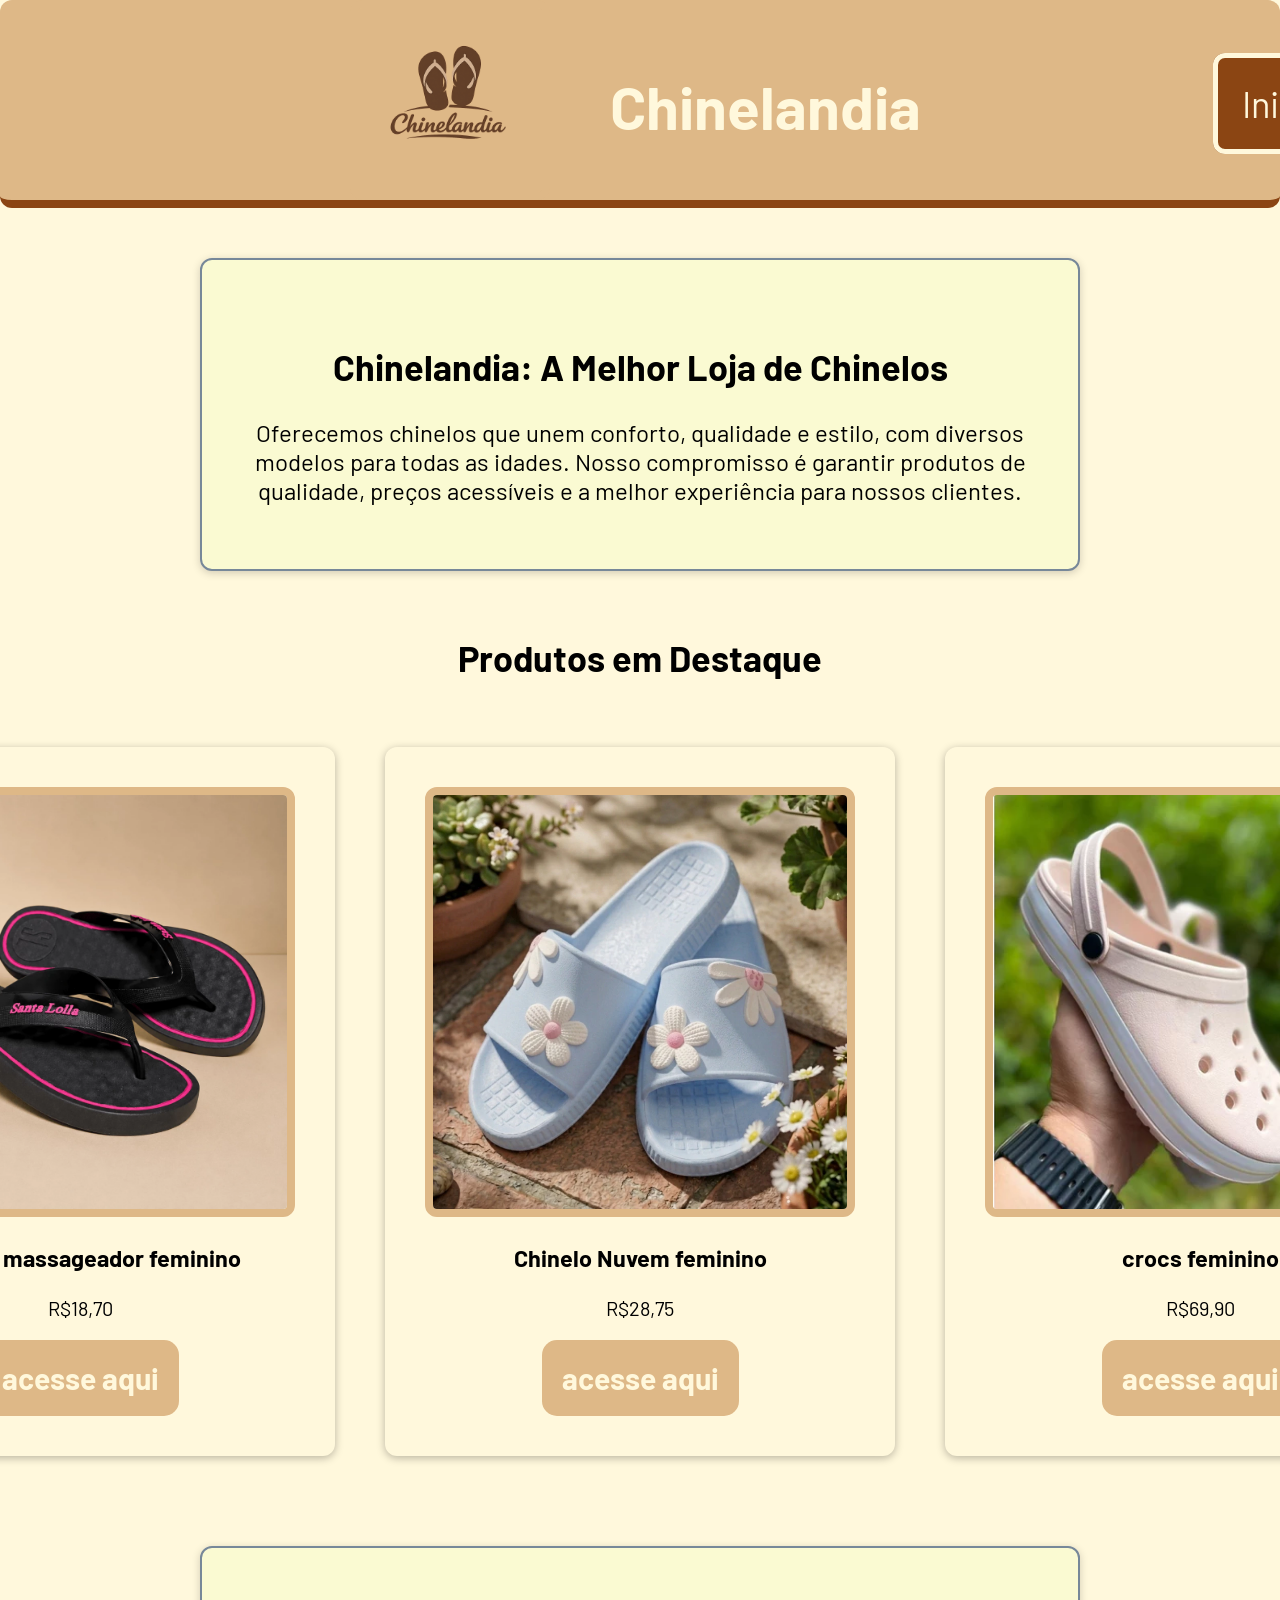
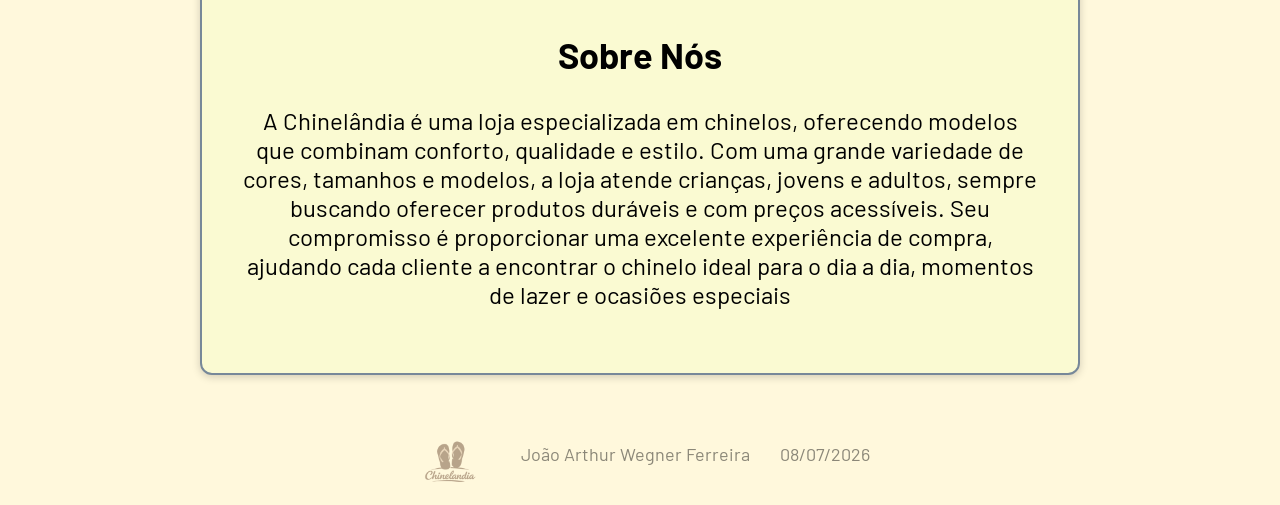
<file: index.html>
<!DOCTYPE html>
<html lang="pt-br">

<head>
    <meta charset="UTF-8">
    <meta name="viewport" content="width=device-width, initial-scale=1.0">
    <title>Chinelandia </title>
    <link rel="stylesheet" href="style.css">
    <link rel="shortcut icon" href="imagem/logo.png" type="image/x-icon">
</head>

<body>
    <header>
        <!--imagem titulo-->
        <img src="imagem/logo.png" alt="logo">
        <!--titulo-->
       <div id="title"> <h1>Chinelandia</h1></div>
        <nav>
                <!--navegação-->
            <ul>
                <li> <a href="index.html">Inicio</a></li>
                <li><a href="produtos.html">Produtos</a></li>
            </ul>
        </nav>
    </header>
    <main>
            <!--banner de apresentção-->
        <section class="banner">
            <h2>Chinelandia: A Melhor Loja de Chinelos</h2>
            <p>Oferecemos chinelos que unem conforto, qualidade e estilo, com diversos modelos para todas as idades.
                Nosso compromisso é garantir produtos de qualidade, preços acessíveis e a melhor experiência para nossos
                clientes.</p>
        </section>
            <!--titulo destaque-->
        <div id="tdes">
            <h2>Produtos em Destaque</h2><br><br>
        </div>
        <section class="destaques">
                    <!--chinelo 1-->            
            <article class="card">
                <div class="massegeador">

                    <img src="imagem/fem.mass.webp" alt="Chinelo massageador">
                    <h3>Chinelo massageador feminino </h3>
                    <p> R$18,70</p>


                    <a href="https://shopee.com.br/Chinelo-Feminino-Ortop%C3%A9dico-Lan%C3%A7amento-Leve-Confort%C3%A1vel-Calce-Facil-Estiloso-i.1229184591.22995022798?extraParams=%7B%22display_model_id%22%3A219190899943%2C%22model_selection_logic%22%3A3%7D&sp_atk=296305c9-fe46-48e4-8240-ee41b36eaae8&xptdk=296305c9-fe46-48e4-8240-ee41b36eaae8"
                        target="_blank">
                        <button>acesse aqui</button></a>
                </div>
            </article>
                <!--chinelo 2-->
            <article class="card">
                <div class="flor">
                    <img src="imagem/flor.webp" alt="Chinelo Nuvem">
                    <h3>Chinelo Nuvem feminino</h3>
                    <p>R$28,75</p>
                    <a href="https://shopee.com.br/Chinelo-Nuvem-Slide-Juvenil-Adulto-Menina-de-Flor-Leve-e-Confortavel-Feminino-Antederrapante-e-Macio-i.1501542358.58206161228?extraParams=%7B%22display_model_id%22%3A139839025019%2C%22model_selection_logic%22%3A3%7D&sp_atk=b0a93e62-8cfe-4ee2-b27b-8f9288ac8ae6&xptdk=b0a93e62-8cfe-4ee2-b27b-8f9288ac8ae6"
                        target="_blank">
                        <button>acesse aqui</button>
                    </a>
                </div>
            </article>
                <!--chinelo 3-->
            <article class="card">
                <div class="crocs">
                    <img src="imagem/croks.webp" alt="crocs">
                    <h3>crocs feminino</h3>
                    <p> R$69,90</p>
                    <a href="https://shopee.com.br/Chinelo-Sand%C3%A1lia-Injetada-Unissex-Tradicional-Pronto-para-Envio-i.1607372513.58208804717?extraParams=%7B%22display_model_id%22%3A199620676484%2C%22model_selection_logic%22%3A3%7D&sp_atk=eddc90c8-a259-49b6-af29-bc4f7641ad8c&xptdk=eddc90c8-a259-49b6-af29-bc4f7641ad8c"
                        target="_blank">
                        <button>acesse aqui</button>
                    </a>
                </div>
            </article>
        </section>
            <!--sobre a loja-->
        <section class="sobre">
            <h2>Sobre Nós</h2>
            <p>A Chinelândia é uma loja especializada em chinelos, oferecendo modelos que combinam conforto, qualidade e
                estilo. Com uma grande variedade de cores, tamanhos e modelos, a loja atende crianças, jovens e adultos,
                sempre buscando oferecer produtos duráveis e com preços acessíveis. Seu compromisso é proporcionar uma
                excelente experiência de compra, ajudando cada cliente a encontrar o chinelo ideal para o dia a dia,
                momentos de lazer e ocasiões especiais</p>
        </section>
    </main>
    <!--footer-->
    <footer>
        <!--imagem do footer-->
        <img src="imagem/logo.png" alt="logo" width="">
        <p>João Arthur Wegner Ferreira</p>
        <p><time datetime="2026">08/07/2026 </time></p>
    </footer>

</body>

</html>
</file>
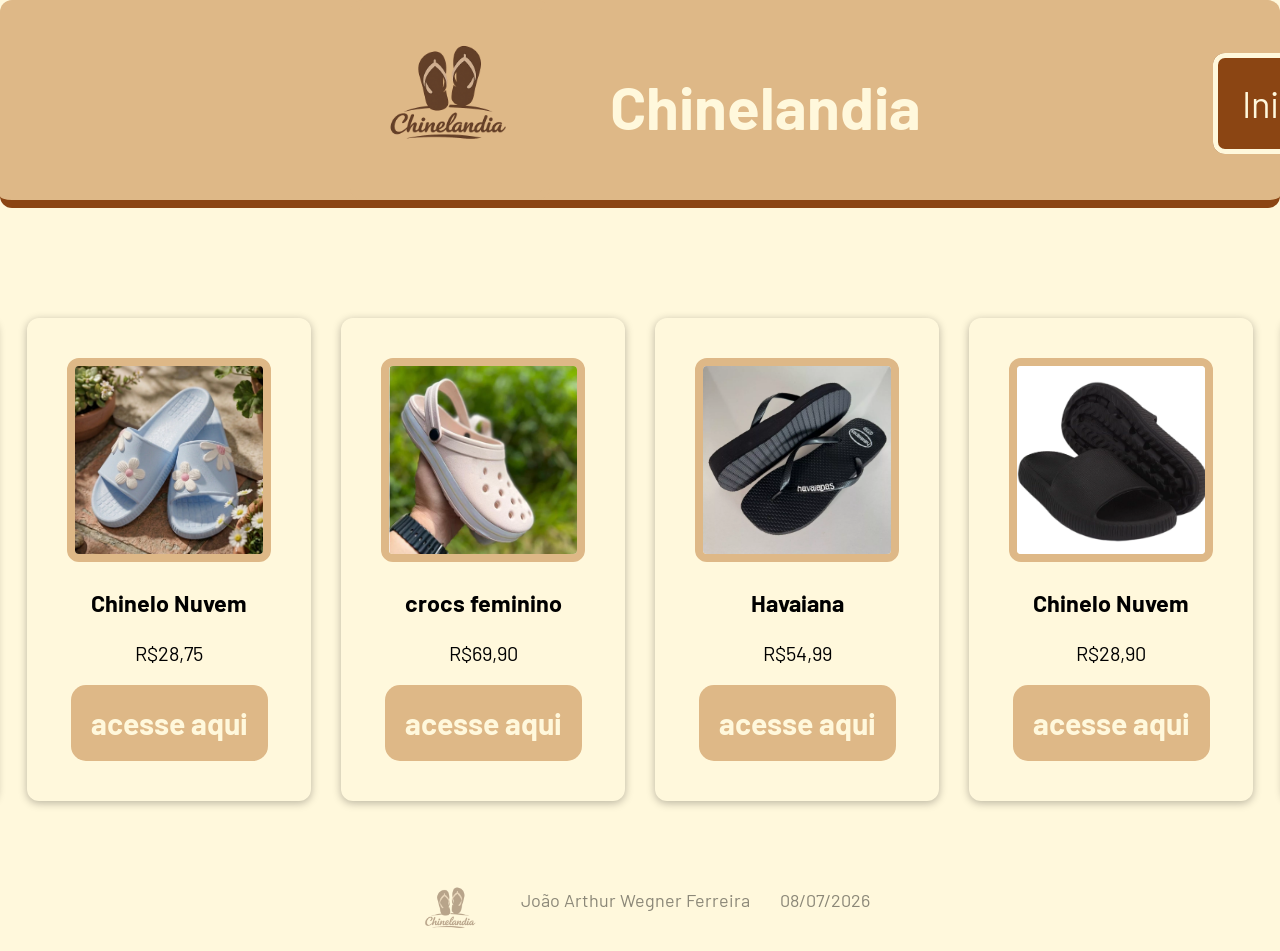
<file: produtos.html>
<!DOCTYPE html>
<html lang="pt-br">

<head>
    <meta charset="UTF-8">
    <meta name="viewport" content="width=device-width, initial-scale=1.0">
    <title>Chinelandia</title>
    <link rel="stylesheet" href="style.css">
    <link rel="shortcut icon" href="imagem/logo.png" type="image/x-icon">
</head>

<body>
    <header>
        <!--imagem titulo-->
        <img src="imagem/logo.png" alt="logo">
        <!--titulo-->
       <div id="title"> <h1>Chinelandia</h1></div>
        <nav>
                <!--navegação-->
            <ul>
                <li> <a href="index.html">Inicio</a></li>
                <li><a href="produtos.html">Produtos</a></li>
            </ul>
        </nav>
        
    </header>
    <main>
        <!--parte de produtos da loja-->
        <section class="produtos">
            <article class="card">
                <div class="massegeador">
                    <!--chinelo1-->
                    <img src="imagem/fem.mass.webp" alt="Chinelo massageador">
                    <h3>Chinelo </h3>
                    <p> R$18,70</p>


                    <a href="https://shopee.com.br/Chinelo-Feminino-Ortop%C3%A9dico-Lan%C3%A7amento-Leve-Confort%C3%A1vel-Calce-Facil-Estiloso-i.1229184591.22995022798?extraParams=%7B%22display_model_id%22%3A219190899943%2C%22model_selection_logic%22%3A3%7D&sp_atk=296305c9-fe46-48e4-8240-ee41b36eaae8&xptdk=296305c9-fe46-48e4-8240-ee41b36eaae8"
                        target="_blank">
                        <button>acesse aqui</button></a>
                </div>
            </article>
            <!--chinelo 2-->
            <article class="card">
                <div id="flor">
                    <img src="imagem/flor.webp" alt="Chinelo Nuvem">
                    <h3>Chinelo Nuvem </h3>
                    <p>R$28,75</p>
                    <a href="https://shopee.com.br/Chinelo-Nuvem-Slide-Juvenil-Adulto-Menina-de-Flor-Leve-e-Confortavel-Feminino-Antederrapante-e-Macio-i.1501542358.58206161228?extraParams=%7B%22display_model_id%22%3A139839025019%2C%22model_selection_logic%22%3A3%7D&sp_atk=b0a93e62-8cfe-4ee2-b27b-8f9288ac8ae6&xptdk=b0a93e62-8cfe-4ee2-b27b-8f9288ac8ae6"
                        target="_blank">
                        <button>acesse aqui</button>
                    </a>
                </div>
            </article>
            <!--chinelo 3-->
            <article class="card">
                <div id="crocs">
                    <img src="imagem/croks.webp" alt="crocs">
                    <h3>crocs feminino</h3>
                    <p> R$69,90</p>
                    <a href="https://shopee.com.br/Chinelo-Sand%C3%A1lia-Injetada-Unissex-Tradicional-Pronto-para-Envio-i.1607372513.58208804717?extraParams=%7B%22display_model_id%22%3A199620676484%2C%22model_selection_logic%22%3A3%7D&sp_atk=eddc90c8-a259-49b6-af29-bc4f7641ad8c&xptdk=eddc90c8-a259-49b6-af29-bc4f7641ad8c"
                        target="_blank">
                        <button>acesse aqui</button>
                    </a>
                </div>
            </article>  
            <!--chinelo 4-->
            <article class="card">
                <div id="havaiana">

                    <img src="imagem/havaina.webp" alt="havaiana">
                    <h3>Havaiana</h3>
                    <p>R$54,99</p>
                    <a href="https://shopee.com.br/Chinelo-Tamanco-Ortop%C3%A9dico-Bico-Quadrado-em-Cores-Variadas-Conforto-leveza-e-estilo-para-todos-os-momentos-i.1724230237.23494931617?extraParams=%7B%22display_model_id%22%3A109728490685%2C%22model_selection_logic%22%3A3%7D&sp_atk=3d644b03-e6e4-4208-a388-921c0d6ac1f7&xptdk=3d644b03-e6e4-4208-a388-921c0d6ac1f7"
                        target="_blank"><button>acesse
                            aqui</button></a>
                </div>
            </article>
            <!--chinelo 5-->
            <article class="card">
                <div id="Nuvem">

                    <img src="imagem/nuvem.webp" alt="Chinelo Nuvem">
                    <h3>Chinelo Nuvem</h3>
                    <p>R$28,90</p>
                    <a href="https://shopee.com.br/Chinelo-Slide-Nuvem-Unissex-De-Borracha-Macio-Confort%C3%A1vel-i.446571842.18369040685?extraParams=%7B%22display_model_id%22%3A179709334364%2C%22model_selection_logic%22%3A3%7D&sp_atk=47a209a1-ab04-45fa-b0fe-a69efeab7f5b&xptdk=47a209a1-ab04-45fa-b0fe-a69efeab7f5b"
                        target="_blank"><button>acesse
                            aqui</button></a>
                </div>
            </article>
            <!--chinelo 6-->
            <article class="card">
                <div id="alien">
                    <img src="imagem/alien.webp" alt="Papete">

                    <h3>Papete Slide</h3>
                    <p>R$60,79</p>
                    <a href="https://shopee.com.br/Chinelo-Papete-Masculino-Slide-Soft-Anat%C3%B4mico-Confort%C3%A1vel-i.486865765.58263611336?extraParams=%7B%22display_model_id%22%3A149555307593%2C%22model_selection_logic%22%3A3%7D&sp_atk=d8179e9e-47fd-4a14-b3f0-d5cf2fa49e54&xptdk=d8179e9e-47fd-4a14-b3f0-d5cf2fa49e54"
                        target="_blank"><button>acesse
                            aqui</button></a>
                </div>
            </article>
        </section>
        <!--roda pé-->
        <footer>
            <!--imagem do footer-->
            <img src="imagem/logo.png" alt="logo" width="">
            <p>João Arthur Wegner Ferreira</p>
            <p><time datetime="2026">08/07/2026 </time></p>
        </footer>
    </main>
</body>

</html>
</file>
<file: style.css>
/*letra barlow*/
@import url('https://fonts.googleapis.com/css2?family=Barlow:ital,wght@0,100;0,200;0,300;0,400;0,500;0,600;0,700;0,800;0,900;1,100;1,200;1,300;1,400;1,500;1,600;1,700;1,800;1,900&family=Roboto+Mono:ital,wght@0,100..700;1,100..700&display=swap');

* {
     break-inside: avoid;
  page-break-inside: avoid;
    box-sizing: border-box;
}
/**/
body {
    font-family: "barlow", sans-serif;
    margin: 0;
    padding: 0;
    background-color: #FFF8DC;

}
/*cabeçalho*/
header {
    background-color: #DEB887;
    font-family: "barlow",sans-serif;
    color:#FFF8DC ;
    gap: 30px  ;
    border-bottom: 8px solid #8B4513;
    border-radius: 12px;
    display: flex;
    width: 100%;
}
/*imagem do header*/
header img{
    margin-left: 350px;
   width: 200px;
}
/*h1 do cabeçalho*/
#title{
    font-size: 30px;
  margin-top: 30px;
    text-align: center;
    margin-left: 30px
}

/*lista de navegação*/
nav ul {
   font-size: 30px;
    justify-content: flex-end;
    color: #FFF8DC;
    list-style: none;
    margin-left: 250px;
    margin-top: 70px;
    padding: 12px;
   
    display: flex;
    justify-content: center;
    gap: 60px;
}
/*links da parte de navegação*/
nav a {
    background-color: #8B4513;
    color: #FFF8DC;
    text-decoration: none;
    font-size: 36px;
    border: 5px solid #FFF8DC;
    padding: 24px;
    border-radius: 12px;
}
/*mudança de cor dos botoes de navegação*/
nav a:hover {
    background-color: #FFF8DC;
    color: #8B4513;
}
/*banner*/
.banner {
    text-align: center;
    font-family: "barlow", sans-serif;
    font-size: 24px;
    box-sizing: content-box;
    box-shadow: 0 2px 8px rgba(0, 0, 0, 0.18);
    background-color: #FAFAD2;
    padding: 40px;
    margin-left: 200px;
    margin-right: 200px;
    margin-top: 50px;
    margin-bottom: 50px;
    gap: 10px;
    border: 2px solid #778899;
    border-radius: 12px;
}
/*imagens em geral*/
img {
    border: 8px solid#DEB887;
    border-radius: 12px;
    width: 430px;
}
/*produtos do index*/
.destaques {
    display: flex;
    justify-content: center;
    gap: 50px;
}
/*cards em geral*/
.card {
    text-align: center;
    font-family: "barlow", sans-serif;
    font-size: 20px;
    padding: 40px;
    box-shadow: 0 2px 8px rgba(0, 0, 0, 0.28);
    align-items: center;
    justify-content: center;
    border-radius: 12px;
    margin-bottom: 40px;
}
/*titulo dos cards*/
h2 {
    text-align: center;
    font-family: "barlow", sans-serif;
    font-size: 36px;
    margin: 30px;
    padding-top: 15px;
}
/*parte sobre nos*/
.sobre {
    text-align: center;
    font-family: "barlow", sans-serif;
    font-size: 24px;
    box-sizing: content-box;
    box-shadow: 0 2px 8px rgba(0, 0, 0, 0.18);
    background-color: #FAFAD2;
    padding: 40px;
    margin-left: 200px;
    margin-right: 200px;
    margin-top: 50px;
    margin-bottom: 50px;
    gap: 10px;
    border: 2px solid #778899;
    border-radius: 12px;
}
/*botoes dos cards*/
button {
    padding: 20px;
    font-size: 30px;
    font-family: "barlow", sans-serif;
    font-weight: bolder;
    border-radius: 15px;
    background-color: #DEB887;
    color: #FFF8DC;
    border: none;
    text-align: center;
    cursor: pointer;

}
/*mudança de cor dos botoes*/
button:hover {
    background-color: #D2B48C;
}
/*footer*/
footer {
    font-family: "barlow", sans-serif;
    font-size: 18px;
    display: flex;
    justify-content: center;
    gap: 30px;
    opacity: 0.45;

}

/*produtos da pagina produtos*/
.produtos {
    padding: 30px;
    align-items: center;
    justify-content: center;
    border-radius: 12px;
    margin-top: 80px;
    display: flex;
    gap: 30px;
  
}
/*imagem da pagina produtos*/
.produtos img {
    width: 204px;
}
/*favicon* do footer*/
footer img {
    width: 80px;
    border: none;
}
</file>
